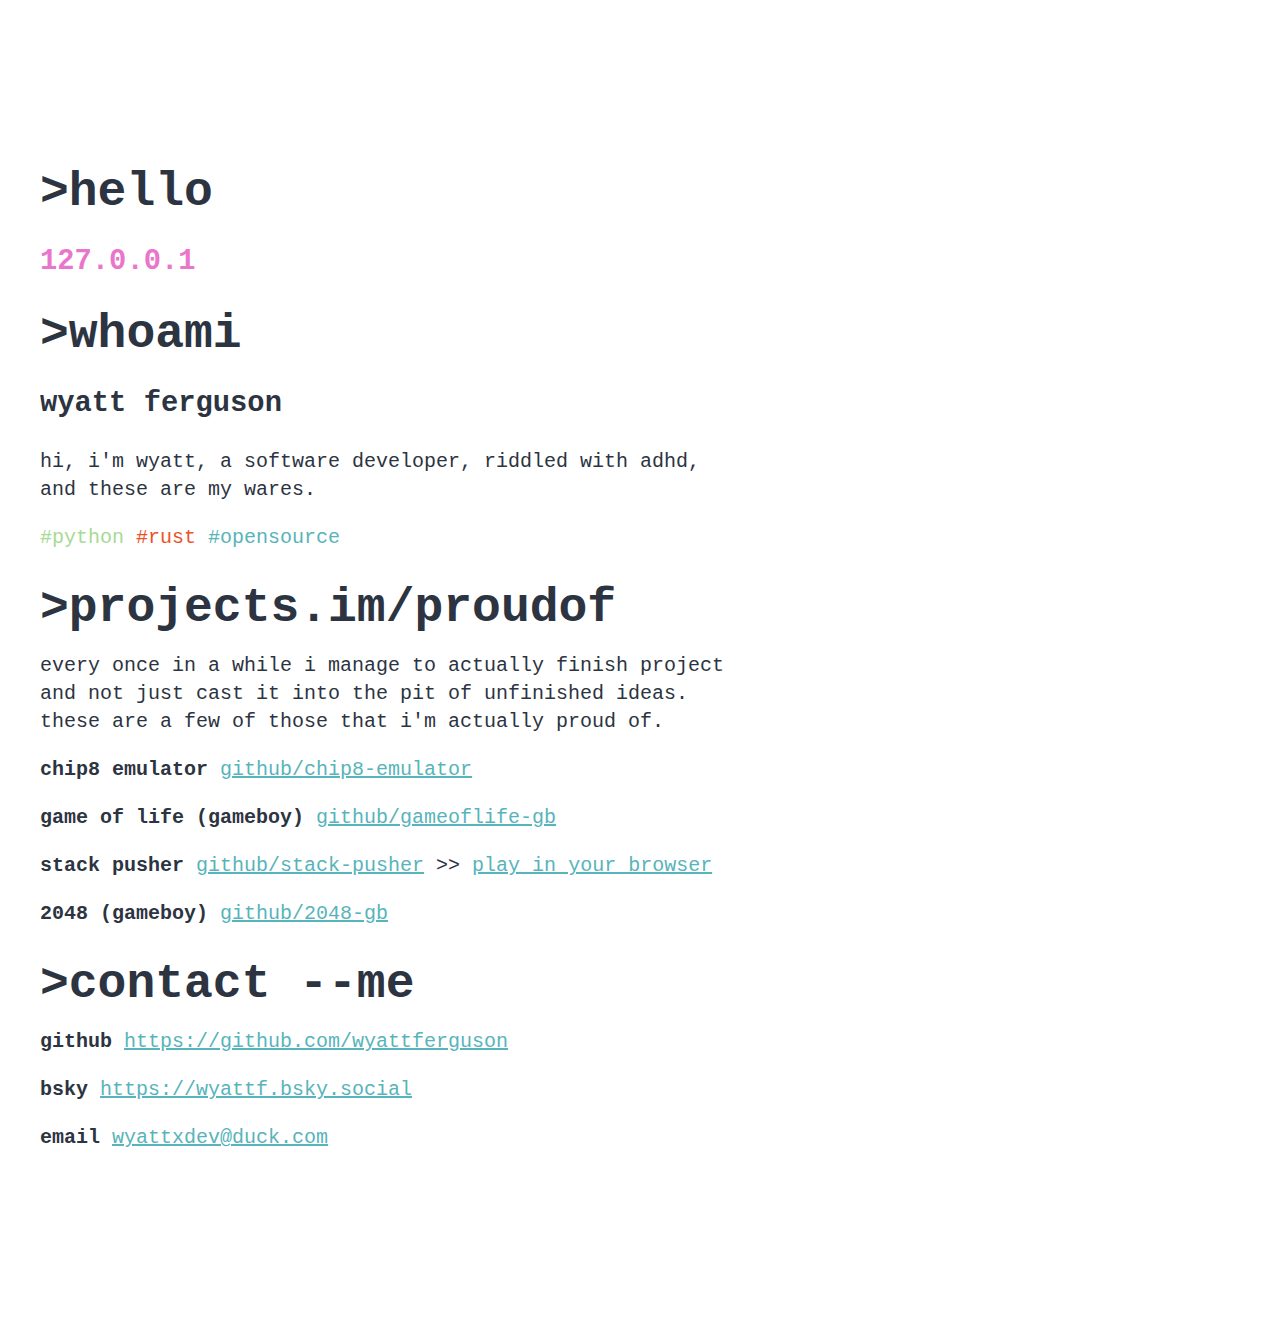
<file: index.html>
<!DOCTYPE html>
<html lang="en">
  <head>
    <meta charset="UTF-8" />
    <meta name="viewport" content="width=device-width, initial-scale=1.0" />

    <meta name="og:title" content="Wyatt Ferguson | github.com/wyattferguson" />
    <meta name="og:description" content="" />
    <meta name="description" content="" />

    <title>Wyatt Ferguson | github.com/wyattferguson</title>

    <style>
      :root {
        --orange: #ec5228;
        --green: #a6da95;
        --blue: #57b4ba;
        --grey: #2d3441;
        --pink: #ea76cb;
        --peach: #fab387;
      }

      html {
        font-family: ui-monospace, SFMono-Regular, Menlo, Monaco, Consolas,
          Liberation Mono, Courier New, monospace;
      }

      strong {
        font-weight: bolder;
      }

      h2 {
        font-size: 3rem;
        line-height: 1;
        margin: 0;
        padding: 0;
        font-weight: 800;
      }

      h3 {
        font-size: 1.8rem;
        font-weight: bold;
      }

      p {
        font-size: 1.25rem;
        line-height: 1.75rem;
      }

      a {
        color: var(--blue);
      }

      a:hover {
        color: var(--orange);
      }

      .container {
        padding: 8rem 2rem;
        color: var(--grey);
        width: 700px;
      }

      .github {
        width: 50px;
      }

      .group {
        margin-top: 2rem;
        margin-bottom: 2rem;
      }

      .green {
        color: var(--green);
      }

      .red {
        color: var(--orange);
      }

      .blue {
        color: var(--blue);
      }

      #ip-address {
        color: var(--pink);
      }
    </style>
    <script src="https://ajax.googleapis.com/ajax/libs/jquery/3.5.1/jquery.min.js"></script>
    <script>
      $(document).ready(function () {
        function getIPAddress() {
          $.getJSON("https://api.ipify.org?format=json", function (data) {
            $("#ip-address").text(data.ip);
          });
        }

        getIPAddress();
      });
    </script>
  </head>
  <body>
    <div class="container">
      <div class="intro">
        <div class="group">
          <h2><strong>></strong>hello</h2>
          <h3 id="ip-address">127.0.0.1</h3>
        </div>
        <div class="group">
          <h2><strong>></strong>whoami</h2>
          <h3>wyatt ferguson</h3>
          <p>
            hi, i'm wyatt, a software developer, riddled with adhd, and these
            are my wares.
          </p>
          <p>
            <span class="green">#python</span> <span class="red">#rust</span>
            <span class="blue">#opensource</span>
          </p>
        </div>

        <div class="group">
          <h2>>projects.im/proudof</h2>
          <p>
            every once in a while i manage to actually finish project and not
            just cast it into the pit of unfinished ideas. these are a few of
            those that i'm actually proud of.
          </p>
          <p>
            <strong>chip8 emulator</strong>
            <a href="https://github.com/wyattferguson/chip8-emulator"
              >github/chip8-emulator</a
            >
          </p>
          <p>
            <strong>game of life (gameboy)</strong>
            <a href="https://github.com/wyattferguson/gameoflife-gb"
              >github/gameoflife-gb</a
            >
          </p>
          <p>
            <strong>stack pusher</strong>
            <a href="https://github.com/wyattferguson/stack-pusher"
              >github/stack-pusher</a
            >
            >>
            <a href="https://wyattferguson.github.io/stackpusher.html"
              >play in your browser</a
            >
          </p>
          <p>
            <strong>2048 (gameboy)</strong>
            <a href="https://github.com/wyattferguson/2048-gb"
              >github/2048-gb</a
            >
          </p>
        </div>
        <div class="group">
          <h2>>contact --me</h2>
          <p>
            <strong> github</strong>
            <a href="https://github.com/wyattferguson"
              >https://github.com/wyattferguson</a
            >
          </p>
          <p>
            <strong> bsky</strong>
            <a href="https://wyattf.bsky.social">https://wyattf.bsky.social</a>
          </p>
          <p>
            <strong> email</strong>
            <a href="mailto:wyattxdev@duck.com">wyattxdev@duck.com</a>
          </p>
        </div>
      </div>
    </div>
  </body>
</html>
</file>
